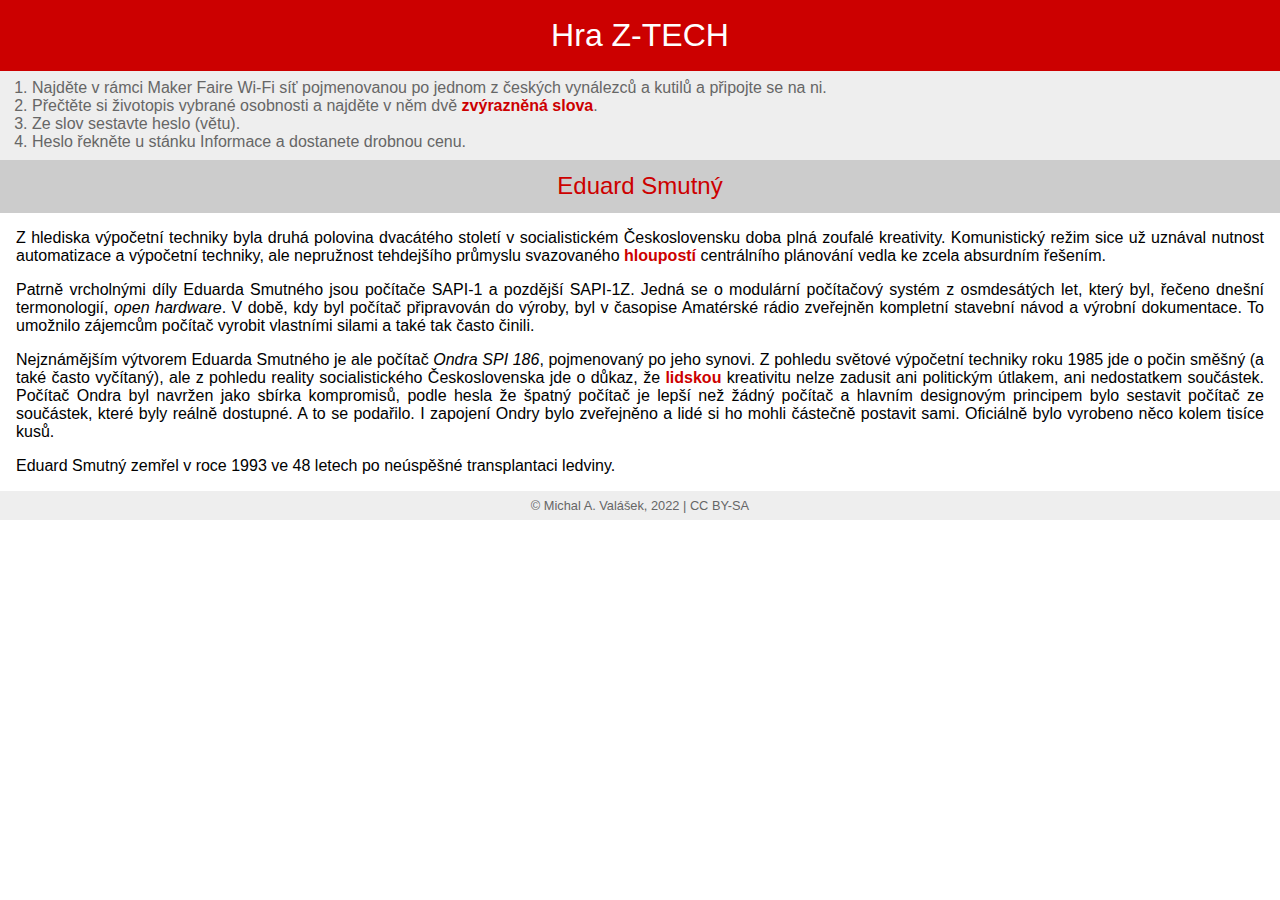
<file: WifiBeaconESP/data/ES_01/index.htm>
﻿<!DOCTYPE html>
<html>

<head>
    <meta charset="utf-8" />
    <meta name="viewport" content="width=device-width, initial-scale=1.0" />
    <title>Hra Z-TECH: Eduard Smutný</title>
    <style>
        html,
        body {
            background-color: #fff;
            color: #000;
            font-family: 'Segoe UI', Tahoma, Geneva, Verdana, sans-serif;
            margin: 0;
            padding: 0;
        }

        h1 {
            background-color: #c00;
            color: #fff;
            margin: 0;
            padding: 1ex;
            font-weight: normal;
            text-align: center;
        }

        h2 {
            background-color: #ccc;
            color: #c00;
            margin: 0;
            padding: 1ex;
            font-weight: normal;
            text-align: center;
        }

        ol.navod {
            background-color: #eee;
            color: #666;
            margin: 0;
            padding: 1ex 1em 1ex 2em;
            text-align: justify;
        }

        main {
            padding: 0 1em;
            text-align: justify;
        }

        strong {
            font-weight: bold;
            color: #c00;
        }

        figure {
            margin: 2ex 0;
            padding: 0;
            text-align: center;
        }

        figure img {
            max-width: 100%;
        }

        footer {
            background-color: #eee;
            color: #666;
            padding: 1ex;
            font-size: 80%;
            text-align: center;
        }
    </style>
</head>

<body>
    <h1>Hra Z-TECH</h1>
    <ol class="navod">
        <li>Najděte v rámci Maker Faire  Wi-Fi síť pojmenovanou po jednom z českých vynálezců a kutilů a připojte se na ni.</li>
        <li>Přečtěte si životopis vybrané osobnosti a najděte v něm dvě <strong>zvýrazněná slova</strong>.</li>
        <li>Ze slov sestavte heslo (větu).</li>
        <li>Heslo řekněte u stánku Informace a dostanete drobnou cenu.</li>
    </ol>
    <h2>Eduard Smutný</h2>
    <main>
        <p>Z hlediska výpočetní techniky byla druhá polovina dvacátého století v socialistickém Československu doba plná
            zoufalé kreativity. Komunistický režim sice už uznával nutnost automatizace a výpočetní techniky, ale
            nepružnost tehdejšího průmyslu svazovaného <strong>hloupostí</strong> centrálního plánování vedla ke zcela
            absurdním řešením.</p>
        <p>Patrně vrcholnými díly Eduarda Smutného jsou počítače SAPI-1 a pozdější SAPI-1Z. Jedná se o modulární
            počítačový systém z osmdesátých let, který byl, řečeno dnešní termonologií, <em>open hardware</em>. V době,
            kdy byl počítač připravován do výroby, byl v časopise Amatérské rádio zveřejněn kompletní stavební návod a
            výrobní dokumentace. To umožnilo zájemcům počítač vyrobit vlastními silami a také tak často činili.</p>
        <p>Nejznámějším výtvorem Eduarda Smutného je ale počítač <em>Ondra SPI 186</em>, pojmenovaný po jeho synovi. Z
            pohledu světové výpočetní techniky roku 1985 jde o počin směšný (a také často vyčítaný), ale z pohledu
            reality socialistického Československa jde o důkaz, že <strong>lidskou</strong> kreativitu nelze zadusit ani
            politickým útlakem, ani nedostatkem součástek. Počítač Ondra byl navržen jako sbírka kompromisů, podle hesla
            že špatný počítač je lepší než žádný počítač a hlavním designovým principem bylo sestavit počítač ze
            součástek, které byly reálně dostupné. A to se podařilo. I zapojení Ondry bylo zveřejněno a lidé si ho mohli
            částečně postavit sami. Oficiálně bylo vyrobeno něco kolem tisíce kusů.</p>
        <p>Eduard Smutný zemřel v roce 1993 ve 48 letech po neúspěšné transplantaci ledviny.</p>
    </main>
    <footer>
        &copy; Michal A. Valášek, 2022 | CC BY-SA
    </footer>
</body>

</html>
</file>
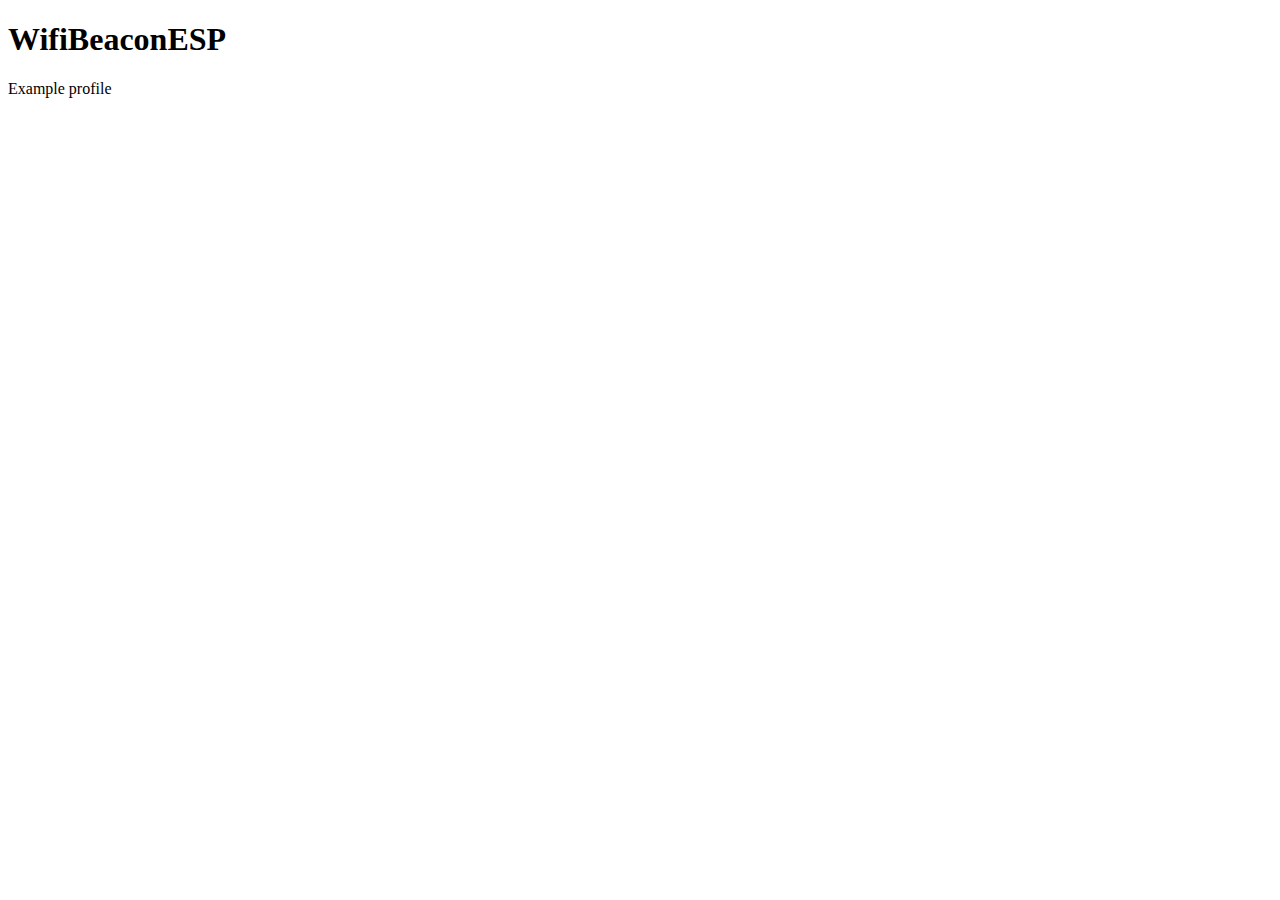
<file: WifiBeaconESP/data/EXAMPLE/index.htm>
﻿<!DOCTYPE html>
<html>

<head>
    <meta charset="utf-8" />
    <meta name="viewport" content="width=device-width, initial-scale=1.0" />
    <title>WifiBeaconESP</title>
</head>

<body>
    <h1>WifiBeaconESP</h1>
    <p>Example profile</p>
</body>

</html>
</file>
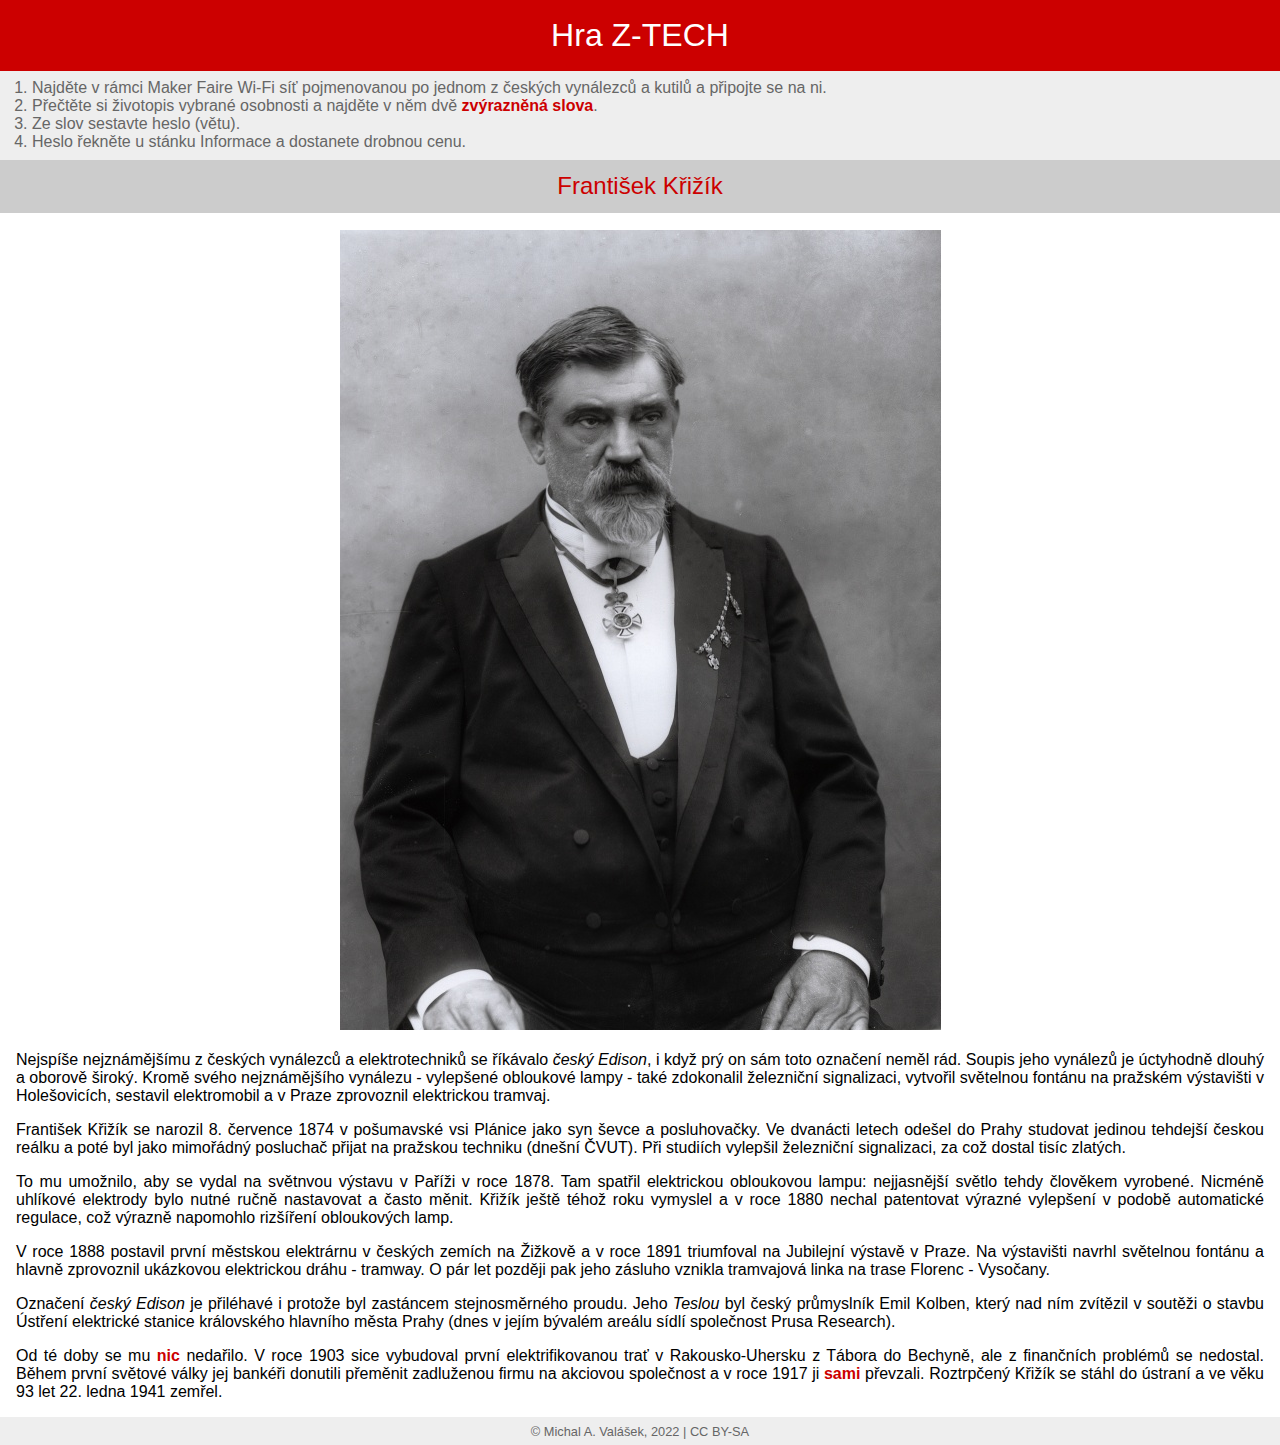
<file: WifiBeaconESP/data/FK_01/index.htm>
﻿<!DOCTYPE html>
<html>

<head>
    <meta charset="utf-8" />
    <meta name="viewport" content="width=device-width, initial-scale=1.0" />
    <title>Hra Z-TECH: František Křižík</title>
    <style>
        html,
        body {
            background-color: #fff;
            color: #000;
            font-family: 'Segoe UI', Tahoma, Geneva, Verdana, sans-serif;
            margin: 0;
            padding: 0;
        }

        h1 {
            background-color: #c00;
            color: #fff;
            margin: 0;
            padding: 1ex;
            font-weight: normal;
            text-align: center;
        }

        h2 {
            background-color: #ccc;
            color: #c00;
            margin: 0;
            padding: 1ex;
            font-weight: normal;
            text-align: center;
        }

        ol.navod {
            background-color: #eee;
            color: #666;
            margin: 0;
            padding: 1ex 1em 1ex 2em;
            text-align: justify;
        }

        main {
            padding: 0 1em;
            text-align: justify;
        }

        strong {
            font-weight: bold;
            color: #c00;
        }

        figure {
            margin: 2ex 0;
            padding: 0;
            text-align: center;
        }

        figure img {
            max-width: 100%;
        }

        footer {
            background-color: #eee;
            color: #666;
            padding: 1ex;
            font-size: 80%;
            text-align: center;
        }
    </style>
</head>

<body>
    <h1>Hra Z-TECH</h1>
    <ol class="navod">
        <li>Najděte v rámci Maker Faire  Wi-Fi síť pojmenovanou po jednom z českých vynálezců a kutilů a připojte se na ni.</li>
        <li>Přečtěte si životopis vybrané osobnosti a najděte v něm dvě <strong>zvýrazněná slova</strong>.</li>
        <li>Ze slov sestavte heslo (větu).</li>
        <li>Heslo řekněte u stánku Informace a dostanete drobnou cenu.</li>
    </ol>
    <h2>František Křižík</h2>
    <main>
        <figure>
            <img src="photo_fk.jpg" alt="Fotografie Františka Křižíka" />
        </figure>
        <p>Nejspíše nejznámějšímu z českých vynálezců a elektrotechniků se říkávalo <em>český Edison</em>, i když prý on
            sám toto označení neměl rád. Soupis jeho vynálezů je úctyhodně dlouhý a oborově široký. Kromě svého
            nejznámějšího vynálezu - vylepšené obloukové lampy - také zdokonalil železniční signalizaci, vytvořil
            světelnou fontánu na pražském výstavišti v Holešovicích, sestavil elektromobil a v Praze zprovoznil
            elektrickou tramvaj.</p>
        <p>František Křižík se narozil 8. července 1874 v pošumavské vsi Plánice jako syn ševce a posluhovačky. Ve
            dvanácti letech odešel do Prahy studovat jedinou tehdejší českou reálku a poté byl jako mimořádný posluchač
            přijat na pražskou techniku (dnešní ČVUT). Při studiích vylepšil železniční signalizaci, za což dostal tisíc
            zlatých.</p>
        <p>To mu umožnilo, aby se vydal na světnvou výstavu v Paříži v roce 1878. Tam spatřil elektrickou obloukovou
            lampu: nejjasnější světlo tehdy člověkem vyrobené. Nicméně uhlíkové elektrody bylo nutné ručně nastavovat a
            často měnit. Křižík ještě téhož roku vymyslel a v roce 1880 nechal patentovat výrazné vylepšení v podobě
            automatické regulace, což výrazně napomohlo rizšíření obloukových lamp.</p>
        <p>V roce 1888 postavil první městskou elektrárnu v českých zemích na Žižkově a v roce 1891 triumfoval na
            Jubilejní výstavě v Praze. Na výstavišti navrhl světelnou fontánu a hlavně zprovoznil ukázkovou elektrickou
            dráhu - tramway. O pár let později pak jeho zásluho vznikla tramvajová linka na trase Florenc - Vysočany.
        </p>
        <p>Označení <em>český Edison</em> je přiléhavé i protože byl zastáncem stejnosměrného proudu. Jeho
            <em>Teslou</em> byl český průmyslník Emil Kolben, který nad ním zvítězil v soutěži o stavbu Ústření
            elektrické stanice královského hlavního města Prahy (dnes v jejím bývalém areálu sídlí společnost Prusa
            Research).
        </p>
        <p>Od té doby se mu <strong>nic</strong> nedařilo. V roce 1903 sice vybudoval první elektrifikovanou trať v
            Rakousko-Uhersku z Tábora do Bechyně, ale z finančních problémů se nedostal. Během první světové války jej
            bankéři donutili přeměnit zadluženou firmu na akciovou společnost a v roce 1917 ji <strong>sami</strong>
            převzali. Roztrpčený Křižík se stáhl do ústraní a ve věku 93 let 22. ledna 1941 zemřel.</p>
    </main>
    <footer>
        &copy; Michal A. Valášek, 2022 | CC BY-SA
    </footer>
</body>

</html>
</file>
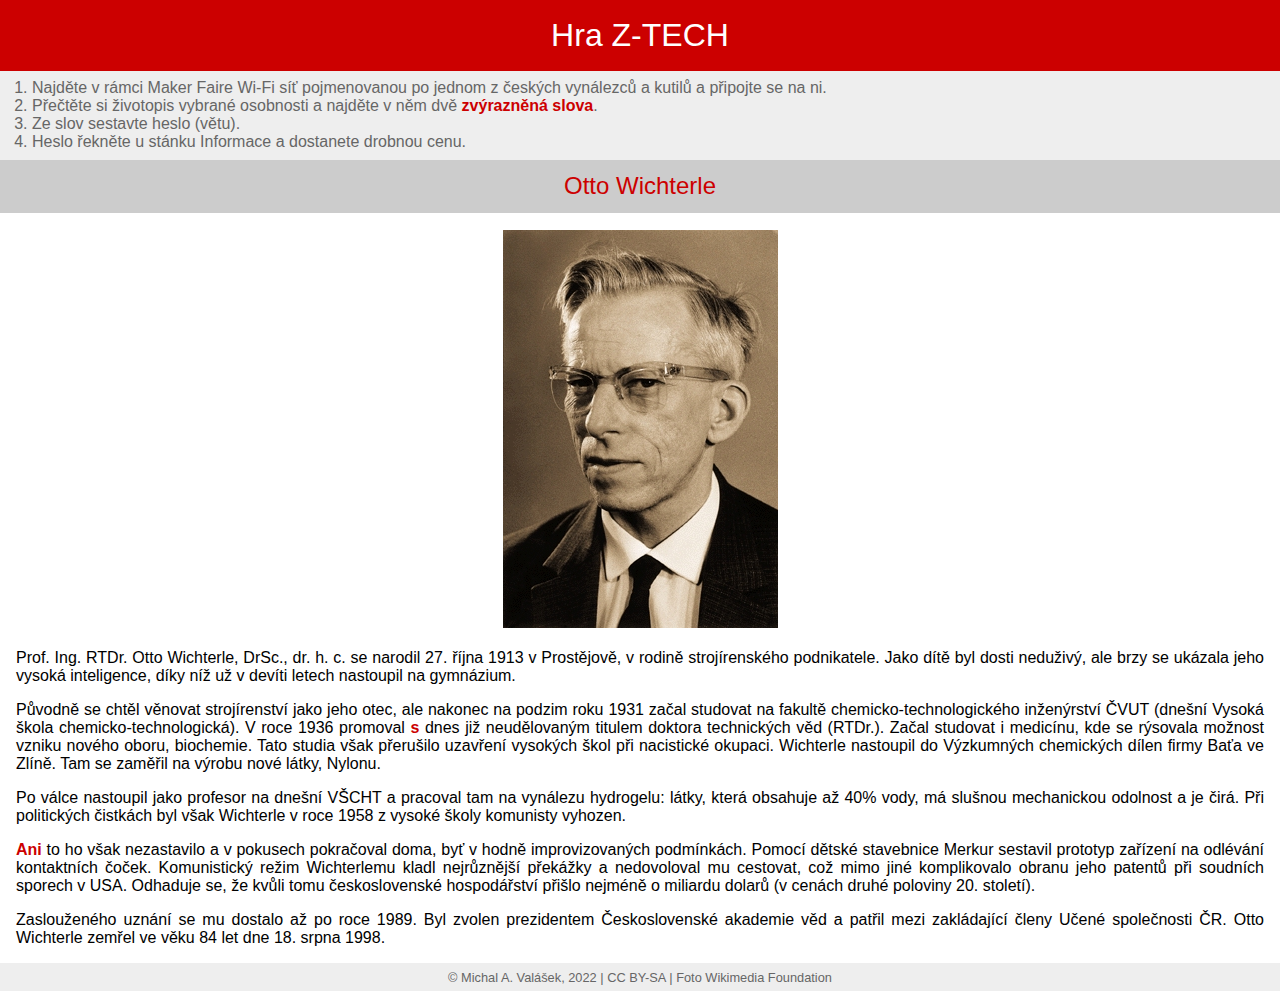
<file: WifiBeaconESP/data/OW_01/index.htm>
﻿<!DOCTYPE html>
<html>

<head>
    <meta charset="utf-8" />
    <meta name="viewport" content="width=device-width, initial-scale=1.0" />
    <title>Hra Z-TECH: Otto Wichterle</title>
    <style>
        html,
        body {
            background-color: #fff;
            color: #000;
            font-family: 'Segoe UI', Tahoma, Geneva, Verdana, sans-serif;
            margin: 0;
            padding: 0;
        }

        h1 {
            background-color: #c00;
            color: #fff;
            margin: 0;
            padding: 1ex;
            font-weight: normal;
            text-align: center;
        }

        h2 {
            background-color: #ccc;
            color: #c00;
            margin: 0;
            padding: 1ex;
            font-weight: normal;
            text-align: center;
        }

        ol.navod {
            background-color: #eee;
            color: #666;
            margin: 0;
            padding: 1ex 1em 1ex 2em;
            text-align: justify;
        }

        main {
            padding: 0 1em;
            text-align: justify;
        }

        strong {
            font-weight: bold;
            color: #c00;
        }

        figure {
            margin: 2ex 0;
            padding: 0;
            text-align: center;
        }

        figure img {
            max-width: 100%;
        }

        footer {
            background-color: #eee;
            color: #666;
            padding: 1ex;
            font-size: 80%;
            text-align: center;
        }
    </style>
</head>

<body>
    <h1>Hra Z-TECH</h1>
    <ol class="navod">
        <li>Najděte v rámci Maker Faire  Wi-Fi síť pojmenovanou po jednom z českých vynálezců a kutilů a připojte se na ni.</li>
        <li>Přečtěte si životopis vybrané osobnosti a najděte v něm dvě <strong>zvýrazněná slova</strong>.</li>
        <li>Ze slov sestavte heslo (větu).</li>
        <li>Heslo řekněte u stánku Informace a dostanete drobnou cenu.</li>
    </ol>
    <h2>Otto Wichterle</h2>
    <main>
        <figure>
            <img src="photo_ow.jpg" alt="Fotografie Otta Wichterleho" />
        </figure>
        <p>Prof. Ing. RTDr. Otto Wichterle, DrSc., dr. h. c. se narodil 27. října 1913 v Prostějově, v rodině
            strojírenského
            podnikatele. Jako dítě byl dosti neduživý, ale brzy se ukázala jeho vysoká inteligence, díky níž už v devíti
            letech nastoupil na gymnázium.</p>
        <p>Původně se chtěl věnovat strojírenství jako jeho otec, ale nakonec na podzim roku 1931 začal studovat na
            fakultě chemicko-technologického inženýrství ČVUT (dnešní Vysoká škola chemicko-technologická). V roce 1936
            promoval <strong>s</strong> dnes již neudělovaným titulem doktora technických věd (RTDr.). Začal studovat i
            medicínu, kde se rýsovala možnost vzniku nového oboru, biochemie. Tato studia však přerušilo uzavření
            vysokých škol při nacistické okupaci. Wichterle nastoupil do Výzkumných chemických dílen firmy Baťa ve
            Zlíně. Tam se zaměřil na výrobu nové látky, Nylonu.</p>
        <p>Po válce nastoupil jako profesor na dnešní VŠCHT a pracoval tam na vynálezu hydrogelu: látky, která obsahuje
            až 40% vody, má slušnou mechanickou odolnost a je čirá. Při politických čistkách byl však Wichterle v roce
            1958 z vysoké školy komunisty vyhozen.</p>
        <p><strong>Ani</strong> to ho však nezastavilo a v pokusech pokračoval doma, byť v hodně improvizovaných
            podmínkách. Pomocí dětské stavebnice Merkur sestavil prototyp zařízení na odlévání kontaktních čoček.
            Komunistický režim Wichterlemu kladl nejrůznější překážky a nedovoloval mu cestovat, což mimo jiné
            komplikovalo obranu jeho patentů při soudních sporech v USA. Odhaduje se, že kvůli tomu československé
            hospodářství přišlo nejméně o miliardu dolarů (v cenách druhé poloviny 20. století).</p>
        <p>Zaslouženého uznání se mu dostalo až po roce 1989. Byl zvolen prezidentem Československé akademie věd a
            patřil mezi zakládající členy Učené společnosti ČR. Otto Wichterle zemřel ve věku 84 let dne 18. srpna 1998.
        </p>
    </main>
    <footer>
        &copy; Michal A. Valášek, 2022 | CC BY-SA | Foto Wikimedia Foundation
    </footer>
</body>

</html>
</file>
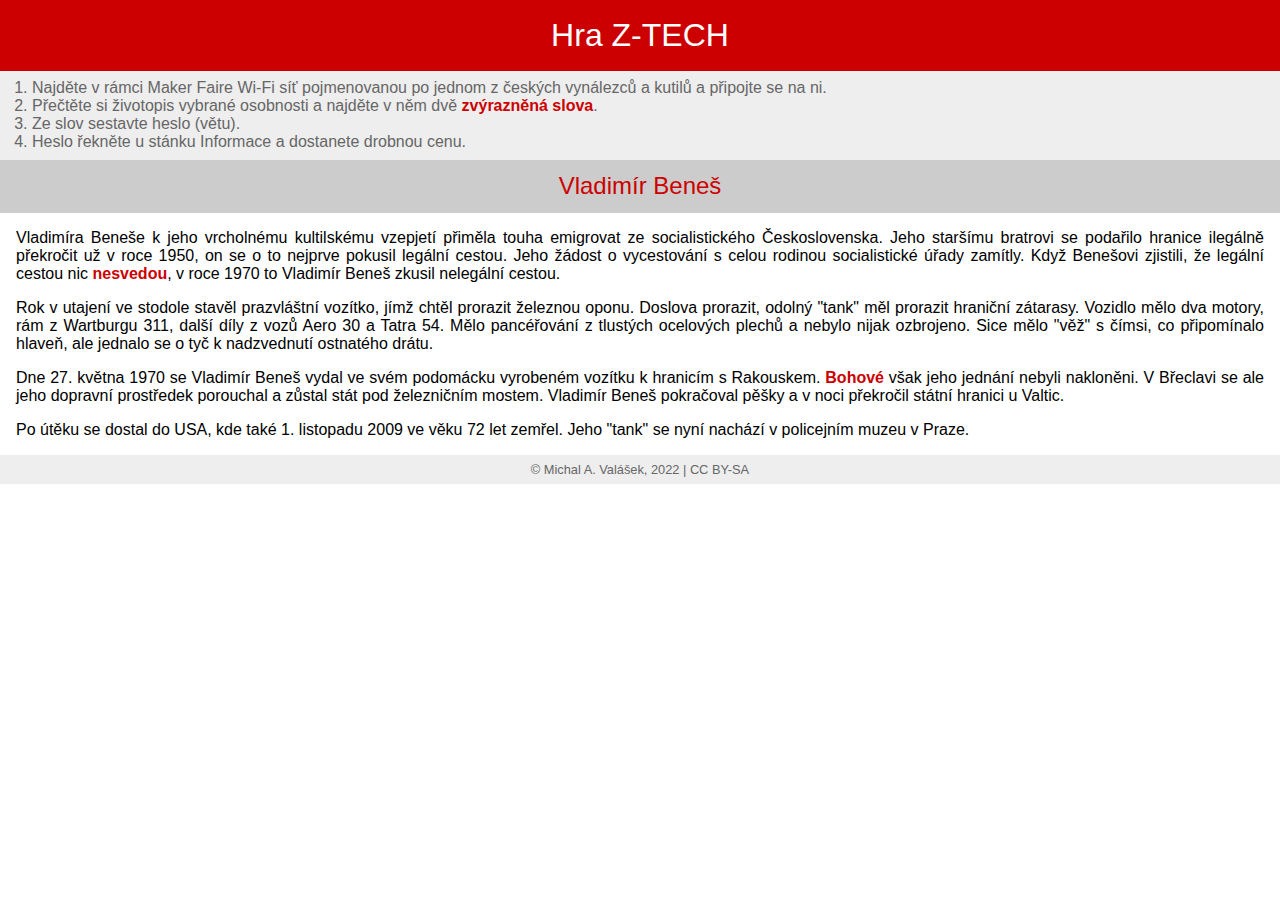
<file: WifiBeaconESP/data/VB_01/index.htm>
﻿<!DOCTYPE html>
<html>

<head>
    <meta charset="utf-8" />
    <meta name="viewport" content="width=device-width, initial-scale=1.0" />
    <title>Hra Z-TECH: Vladimír Beneš</title>
    <style>
        html,
        body {
            background-color: #fff;
            color: #000;
            font-family: 'Segoe UI', Tahoma, Geneva, Verdana, sans-serif;
            margin: 0;
            padding: 0;
        }

        h1 {
            background-color: #c00;
            color: #fff;
            margin: 0;
            padding: 1ex;
            font-weight: normal;
            text-align: center;
        }

        h2 {
            background-color: #ccc;
            color: #c00;
            margin: 0;
            padding: 1ex;
            font-weight: normal;
            text-align: center;
        }

        ol.navod {
            background-color: #eee;
            color: #666;
            margin: 0;
            padding: 1ex 1em 1ex 2em;
            text-align: justify;
        }

        main {
            padding: 0 1em;
            text-align: justify;
        }

        strong {
            font-weight: bold;
            color: #c00;
        }

        figure {
            margin: 2ex 0;
            padding: 0;
            text-align: center;
        }

        figure img {
            max-width: 100%;
        }

        footer {
            background-color: #eee;
            color: #666;
            padding: 1ex;
            font-size: 80%;
            text-align: center;
        }
    </style>
</head>

<body>
    <h1>Hra Z-TECH</h1>
    <ol class="navod">
        <li>Najděte v rámci Maker Faire  Wi-Fi síť pojmenovanou po jednom z českých vynálezců a kutilů a připojte se na ni.</li>
        <li>Přečtěte si životopis vybrané osobnosti a najděte v něm dvě <strong>zvýrazněná slova</strong>.</li>
        <li>Ze slov sestavte heslo (větu).</li>
        <li>Heslo řekněte u stánku Informace a dostanete drobnou cenu.</li>
    </ol>
    <h2>Vladimír Beneš</h2>
    <main>
        <p>Vladimíra Beneše k jeho vrcholnému kultilskému vzepjetí přiměla touha emigrovat ze socialistického
            Československa. Jeho staršímu bratrovi se podařilo hranice ilegálně překročit už v roce 1950, on se o to
            nejprve pokusil legální cestou. Jeho žádost o vycestování s celou rodinou socialistické úřady zamítly. Když
            Benešovi zjistili, že legální cestou nic <strong>nesvedou</strong>, v roce 1970 to Vladimír Beneš zkusil
            nelegální cestou.</p>
        <p>Rok v utajení ve stodole stavěl prazvláštní vozítko, jímž chtěl prorazit železnou oponu. Doslova prorazit,
            odolný "tank" měl prorazit hraniční zátarasy. Vozidlo mělo dva motory, rám z Wartburgu 311, další díly z
            vozů Aero 30 a Tatra 54. Mělo pancéřování z tlustých ocelových plechů a nebylo nijak ozbrojeno. Sice mělo
            "věž" s čímsi, co připomínalo hlaveň, ale jednalo se o tyč k nadzvednutí ostnatého drátu.</p>
        <p>Dne 27. května 1970 se Vladimír Beneš vydal ve svém podomácku vyrobeném vozítku k hranicím s Rakouskem.
            <strong>Bohové</strong> však jeho jednání nebyli nakloněni. V Břeclavi se ale jeho dopravní prostředek
            porouchal a zůstal stát pod železničním mostem. Vladimír Beneš pokračoval pěšky a v noci překročil státní
            hranici u Valtic.</p>
        <p>Po útěku se dostal do USA, kde také 1. listopadu 2009 ve věku 72 let zemřel. Jeho "tank" se nyní nachází v
            policejním muzeu v Praze.</p>
    </main>
    <footer>
        &copy; Michal A. Valášek, 2022 | CC BY-SA
    </footer>
</body>

</html>
</file>
